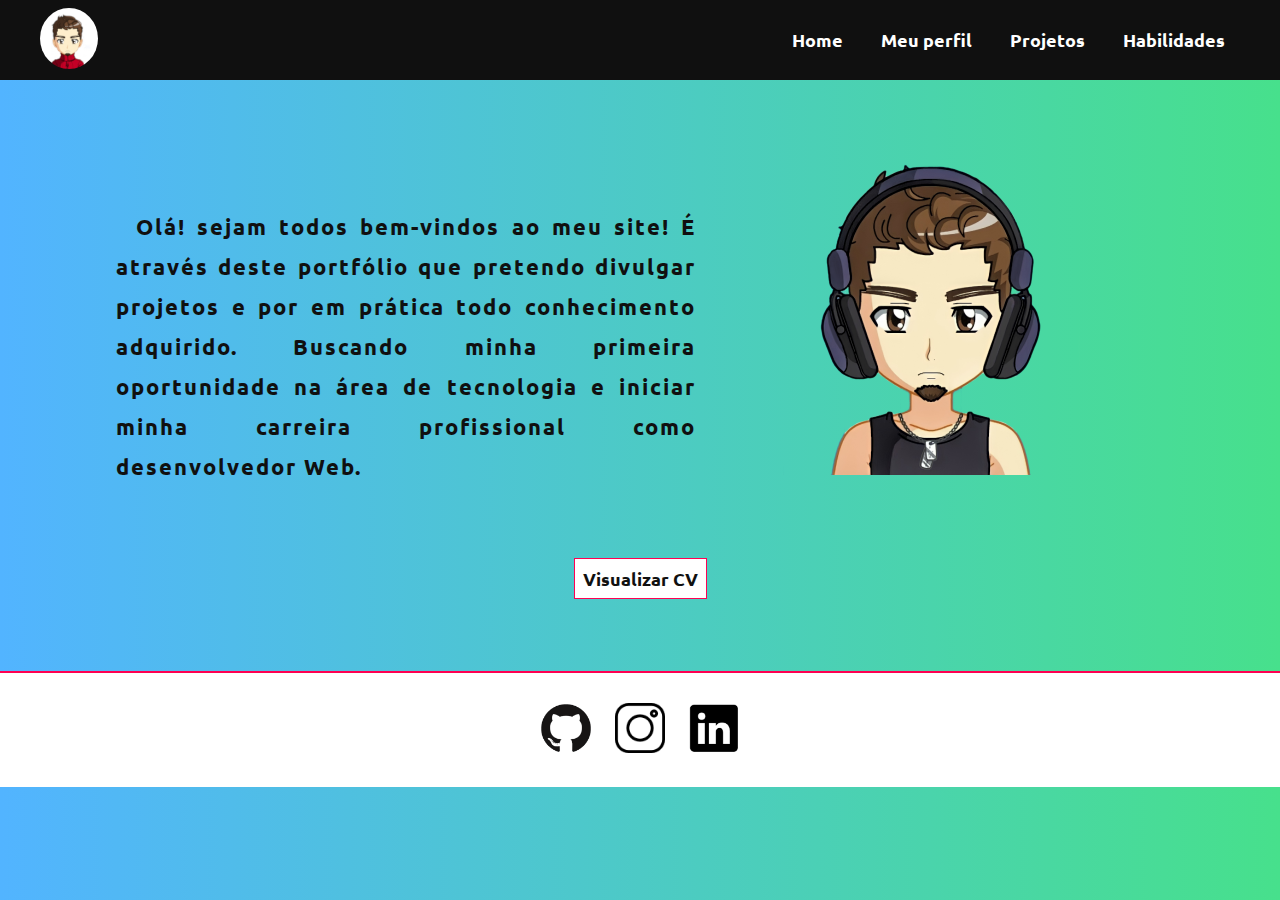
<file: index.html>
<!DOCTYPE html>
<html lang="PT-BR">
<head>
    <meta charset="UTF-8">
    <meta http-equiv="X-UA-Compatible" content="IE=edge">
    <meta name="viewport" content="width=device-width, initial-scale=1.0">
    <title>Georgene Estevam</title>
    <link rel="icon" type="image/png" href="./assets/img/letra_G.png" sizes="20x20">
    <meta name="author" content="Georgene Estevam">
    <meta name="description" content="Portfólio para apresentação de sites, projetos e aplicativos">
    <!--Link CSS local-->
    <link rel="stylesheet" href="./assets/css/style.css">
    <link rel="stylesheet" href="./assets/css/responsive.css">
    <!--Link Google fonts-->
    <link rel="preconnect" href="https://fonts.googleapis.com">
    <link rel="preconnect" href="https://fonts.gstatic.com" crossorigin>
    <link href="https://fonts.googleapis.com/css2?family=Roboto+Condensed:wght@300&display=swap" rel="stylesheet">

    <link rel="preconnect" href="https://fonts.googleapis.com">
    <link rel="preconnect" href="https://fonts.gstatic.com" crossorigin>
    <link href="https://fonts.googleapis.com/css2?family=Ubuntu:wght@300&display=swap" rel="stylesheet"> 
</head>

<body>
    <!--========Menú========-->
    <header>
        <div class="container">
            <div class="logo"><img src="./assets/img/Geo/logo_site_fundo_branco.jpg" alt=""></div><!--.logo-->

            <nav id="navegacao">

                <button id="btn-mobile">
                    <span id="hamburguer"></span>
                </button>
                <ul id="menu">
                    <li><a href="./index.html" title="Home">Home</a></li>
                    <li><a href="./meu_perfil.html" title="Meu perfil">Meu perfil</a></li>
                    <li><a href="./projetos.html" title="Projetos">Projetos</a></li>
                    <li><a href="./habilidades.html" title="Habilidades">Habilidades</a></li>
                </ul>
            </nav><!--.menu-principal-->
        </div><!--.container-->
    </header>
                    
    <!--======Breve apresentação da página inicial======-->
    <div class="container"> 
        <div>
            <div class="conteudo-inicial">
                <p>Olá! sejam todos bem-vindos ao meu site! É através deste portfólio que pretendo divulgar projetos e por em prática todo conhecimento adquirido. Buscando minha primeira oportunidade na área de tecnologia e iniciar minha carreira profissional como desenvolvedor Web.</p>
                
                <div class="minha-imagem">
                    <img src="./assets/img/Geo/Georgene_principal_600X690.png" alt="Imagem de meu perfil" title="Arte criada por meu grande Amigo Gabriel Araújo" width="300px">
                </div><!--.minha-imagem-->
    
            </div><!--.conteudo-inicial-->
        </div>

        <div class="cv">
            <a href="./assets/cv/curriculo.html">Visualizar CV</a>
        </div>
        
    </div><!--.container-->

    <!--Início do footer-->
    <footer>
        <div class="container">
            <div class="redes-sociais">
                <a href="https://github.com/Georgene-Estevam" target="_blank" title="Github">
                    <img src="./assets/img/logo_redes_sociais/GitHub-Mark.png" width="50px" alt="Logo Github">
                </a>

                <a href="https://www.instagram.com/georgene_estevam25/" target="_blank" title="Instagram">
                    <img src="./assets/img/logo_redes_sociais/instagram.png" alt="Logo Instagram" width="50px">
                </a>
    
                <a href="https://www.linkedin.com/in/georgene-estevam-0719a1134/" target="_blank" title="Linkedin">
                    <img src="./assets/img/logo_redes_sociais/logo-linkedin-logo-icon-png-svg.png" width="50px" alt="Logo Linkedin">
                </a>
            </div><!--.redes-sociais-->
        </div><!--.container-->
    </footer>

    <script src="./assets/js/btn-mobile.js"></script>
    <!--Aviso de constantes atualizações no site-->
    <script src="./msg-aviso.js"></script>
</body>
</html>
</file>
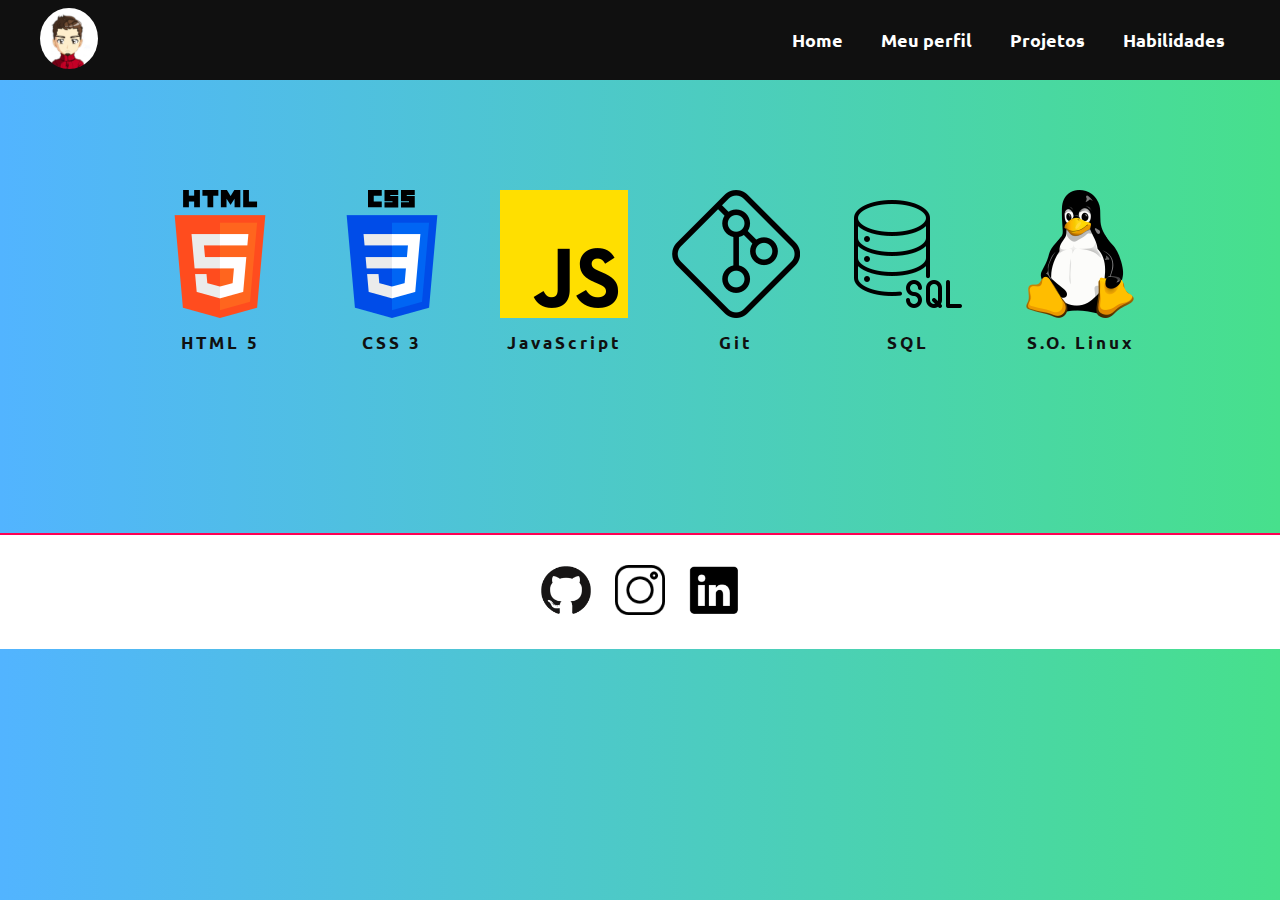
<file: habilidades.html>
<!DOCTYPE html>
<html lang="PT-BR">
<head>
    <meta charset="UTF-8">
    <meta http-equiv="X-UA-Compatible" content="IE=edge">
    <meta name="viewport" content="width=device-width, initial-scale=1.0">
    <title>Habilidades</title>
    <link rel="icon" type="image/png" href="./assets/img/letra_G.png" sizes="20x20">
    <!--Link CSS local-->
    <link rel="stylesheet" href="./assets/css/style.css">
    <link rel="stylesheet" href="./assets/css/responsive.css">
    <!--Link Google fonts-->
    <link rel="preconnect" href="https://fonts.googleapis.com">
    <link rel="preconnect" href="https://fonts.gstatic.com" crossorigin>
    <link href="https://fonts.googleapis.com/css2?family=Roboto+Condensed:wght@300&display=swap" rel="stylesheet">

    <link rel="preconnect" href="https://fonts.googleapis.com">
    <link rel="preconnect" href="https://fonts.gstatic.com" crossorigin>
    <link href="https://fonts.googleapis.com/css2?family=Ubuntu:wght@300&display=swap" rel="stylesheet">

</head>

<body>
    <!--========Menú========-->
    <header>
        <div class="container">
            <div class="logo"><img src="./assets/img/Geo/logo_site_fundo_branco.jpg" alt=""></div><!--.logo-->

            <nav id="navegacao">

                <button id="btn-mobile">
                    <span id="hamburguer"></span>
                </button>
                <ul id="menu">
                    <li><a href="./index.html" title="Home">Home</a></li>
                    <li><a href="./meu_perfil.html" title="Meu perfil">Meu perfil</a></li>
                    <li><a href="./projetos.html" title="Projetos">Projetos</a></li>
                    <li><a href="./habilidades.html" title="Habilidades">Habilidades</a></li>
                </ul>
            </nav><!--.menu-principal-->
        </div><!--.container-->
    </header>

    <!--===========================Habilidades======================-->
    <div class="container">
        <div class="campo-habilidades">
            <div class="tecnologia">
                <img src="./assets/img/tecnologias/html-5.png" alt="">
                <p>HTML 5</p>
            </div><!--.tecnologia-->
            
            <div class="tecnologia">
                <img src="./assets/img/tecnologias/css-3.png" alt="">
                <p>CSS 3</p>
            </div><!--.tecnologia-->
            
            <div class="tecnologia">
                <img src="./assets/img/tecnologias/js.png" alt="">
                <p>JavaScript</p>
            </div><!--.tecnologia-->

            <div class="tecnologia">
                <img src="./assets/img/tecnologias/git.png" alt="">
                <p>Git</p>
            </div><!--.tecnologia-->

            <div class="tecnologia">
                <img src="./assets/img/tecnologias/servidor-sql.png" alt="">
                <p>SQL</p>
            </div><!--.tecnologia-->

            <div class="tecnologia">
                <img src="./assets/img/tecnologias/linux.png" alt="">
                <p>S.O. Linux</p>
            </div><!--.tecnologia-->
            
        </div><!--.campo-habilidades-->
    </div><!--.container-->

    <!--Início do footer-->
    <footer>
        <div class="container">
            <div class="redes-sociais">
                <a href="https://github.com/Georgene-Estevam" target="_blank" title="Github">
                    <img src="./assets/img/logo_redes_sociais/GitHub-Mark.png" width="50px" alt="Logo Github">
                </a>

                <a href="https://www.instagram.com/georgene_estevam25/" target="_blank" title="Instagram">
                    <img src="./assets/img/logo_redes_sociais/instagram.png" alt="Logo Instagram" width="50px">
                </a>
    
                <a href="https://www.linkedin.com/in/georgene-estevam-0719a1134/" target="_blank" title="Linkedin">
                    <img src="./assets/img/logo_redes_sociais/logo-linkedin-logo-icon-png-svg.png" width="50px" alt="Logo Linkedin">
                </a>
            </div><!--.redes-sociais-->
        </div><!--.container-->
    </footer>

    <script src="./assets/js/btn-mobile.js"></script>
</body>
</html>
</file>
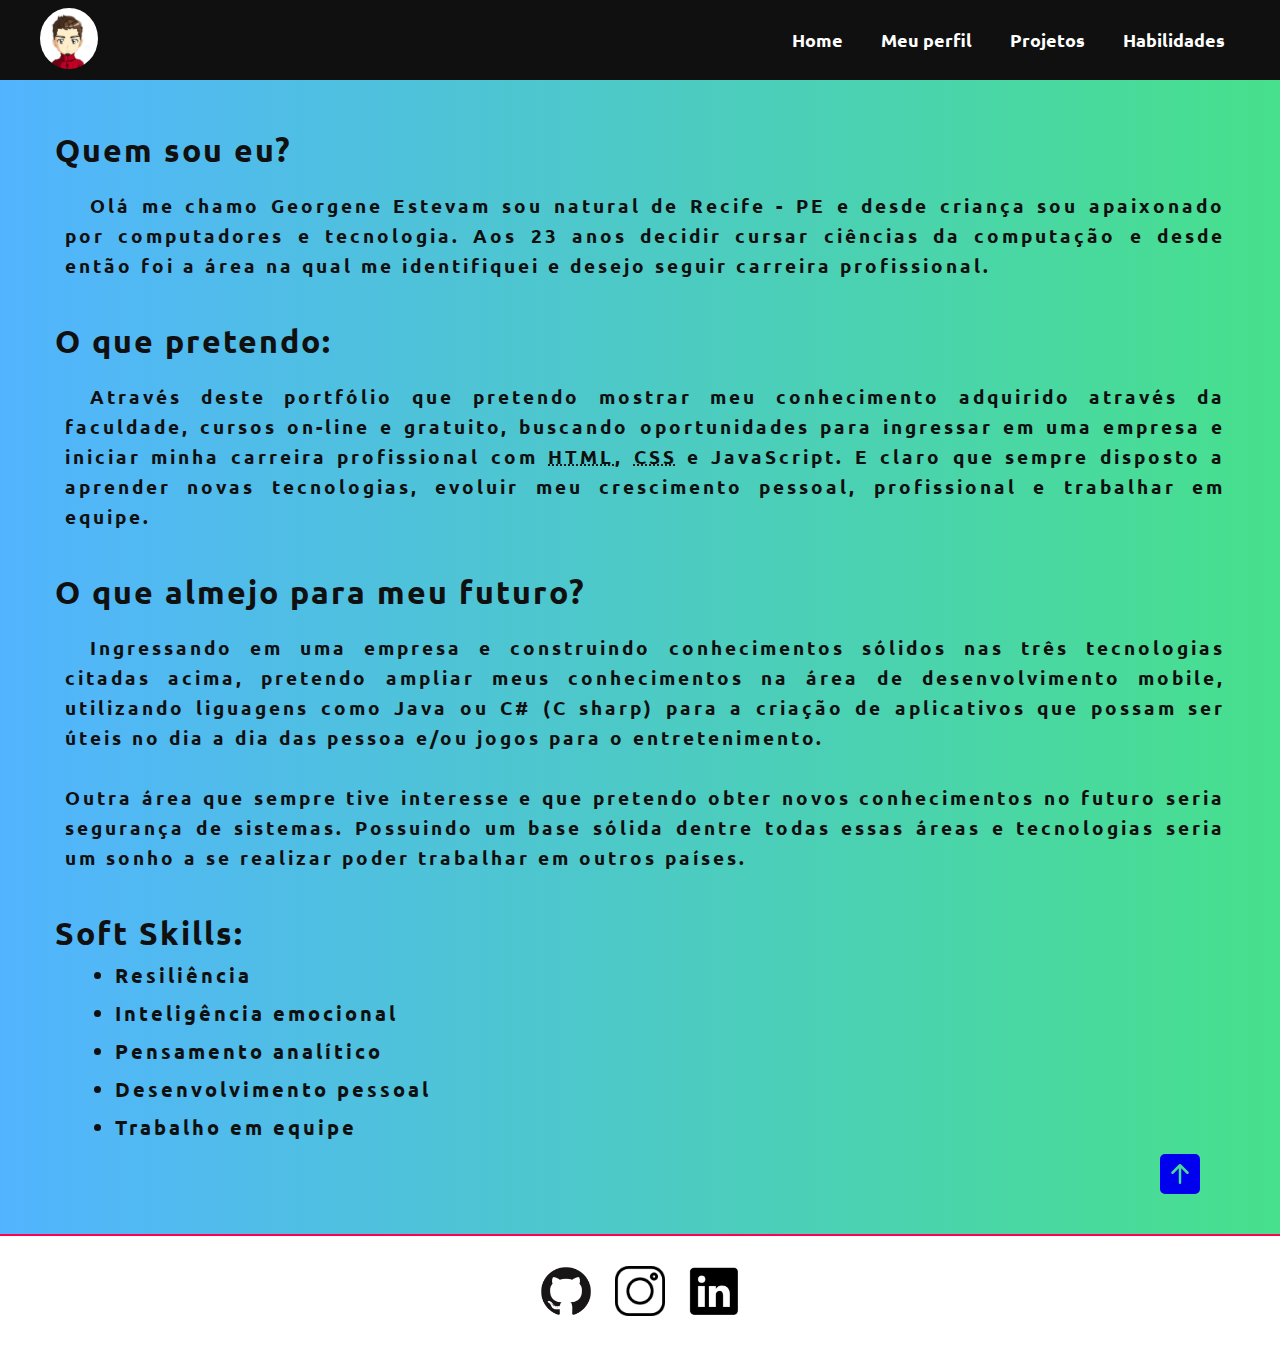
<file: meu_perfil.html>
<!DOCTYPE html>
<html lang="PT-BR">
<head>
    <meta charset="UTF-8">
    <meta http-equiv="X-UA-Compatible" content="IE=edge">
    <meta name="viewport" content="width=device-width, initial-scale=1.0">
    <title>Meu Perfil</title>
    <link rel="icon" type="image/png" href="./assets/img/letra_G.png" sizes="20x20">
    <!--Link CSS local-->
    <link rel="stylesheet" href="./assets/css/style.css">
    <link rel="stylesheet" href="./assets/css/responsive.css">
    <!--Link Google fonts-->
    <link rel="preconnect" href="https://fonts.googleapis.com">
    <link rel="preconnect" href="https://fonts.gstatic.com" crossorigin>
    <link href="https://fonts.googleapis.com/css2?family=Roboto+Condensed:wght@300&display=swap" rel="stylesheet">

    <link rel="preconnect" href="https://fonts.googleapis.com">
    <link rel="preconnect" href="https://fonts.gstatic.com" crossorigin>
    <link href="https://fonts.googleapis.com/css2?family=Ubuntu:wght@300&display=swap" rel="stylesheet">
</head>

<body>
    <!--========Menú========-->
    <header>
        <div class="container">
            <div class="logo"><img src="./assets/img/Geo/logo_site_fundo_branco.jpg" alt=""></div><!--.logo-->

            <nav id="navegacao">

                <button id="btn-mobile">
                    <span id="hamburguer"></span>
                </button>
                <ul id="menu">
                    <li><a href="./index.html" title="Home">Home</a></li>
                    <li><a href="./meu_perfil.html" title="Meu perfil">Meu perfil</a></li>
                    <li><a href="./projetos.html" title="Projetos">Projetos</a></li>
                    <li><a href="./habilidades.html" title="Habilidades">Habilidades</a></li>
                </ul>
            </nav><!--.menu-principal-->
        </div><!--.container-->
    </header>

    <!--=========Conteúdo da página========-->
    <div class="container">
        <div class="conteudo-perfil">
            <h2 class="sub-titulo">Quem sou eu?</h2>
            <p>Olá me chamo Georgene Estevam sou natural de Recife - PE e desde criança sou apaixonado por computadores e tecnologia. Aos 23 anos decidir cursar ciências da computação e desde então foi a área na qual me identifiquei e desejo seguir carreira profissional.</p>
    
            <h2 class="sub-titulo">O que pretendo:</h2>
            <p>Através deste portfólio que pretendo mostrar meu conhecimento adquirido através da faculdade, cursos on-line e gratuito, buscando oportunidades para ingressar em uma empresa e iniciar minha carreira profissional com <abbr title="(Acrônimo de Hypertext Markup Language) tradução: liguagem de marcação de hipertexto.">HTML</abbr>, <abbr title="sigla para Cascading Style Sheets, ou seja, Folhas de Estilo em Cascatas.">CSS</abbr> e JavaScript. E claro que sempre disposto a aprender novas tecnologias, evoluir meu crescimento pessoal, profissional e trabalhar em equipe.</p>
    
            <h2 class="sub-titulo">O que almejo para meu futuro?</h2>
            <p>Ingressando em uma empresa e construindo conhecimentos sólidos nas três tecnologias citadas acima, pretendo ampliar meus conhecimentos na área de desenvolvimento mobile, utilizando liguagens como Java ou C# (C sharp) para a criação de aplicativos que possam ser úteis no dia a dia das pessoa e/ou jogos para o entretenimento.<br><br>
                Outra área que sempre tive interesse e que pretendo obter novos conhecimentos no futuro seria segurança de sistemas. Possuindo um base sólida dentre todas essas áreas e tecnologias seria um sonho a se realizar poder trabalhar em outros países.
            </p>
    
            <h2 class="sub-titulo">Soft Skills:</h2>
            <ul>
                <li>Resiliência</li>
                <li>Inteligência emocional</li>
                <li>Pensamento analítico</li>
                <li>Desenvolvimento pessoal</li>
                <li>Trabalho em equipe</li>
            </ul>
</div>

    <a href="#" title="Ir ao topo"><svg xmlns="http://www.w3.org/2000/svg" width="40" height="40" fill="currentColor" class="bi bi-arrow-up-square-fill" viewBox="0 0 16 16">
        <path d="M2 16a2 2 0 0 1-2-2V2a2 2 0 0 1 2-2h12a2 2 0 0 1 2 2v12a2 2 0 0 1-2 2H2zm6.5-4.5V5.707l2.146 2.147a.5.5 0 0 0 .708-.708l-3-3a.5.5 0 0 0-.708 0l-3 3a.5.5 0 1 0 .708.708L7.5 5.707V11.5a.5.5 0 0 0 1 0z"/>
      </svg></a>
    </div>

    <!--Início do footer-->
    <footer>
        <div class="container">
            <div class="redes-sociais">
                <a href="https://github.com/Georgene-Estevam" target="_blank" title="Github">
                    <img src="./assets/img/logo_redes_sociais/GitHub-Mark.png" width="50px" alt="Logo Github">
                </a>

                <a href="https://www.instagram.com/georgene_estevam25/" target="_blank" title="Instagram">
                    <img src="./assets/img/logo_redes_sociais/instagram.png" alt="Logo Instagram" width="50px">
                </a>
    
                <a href="https://www.linkedin.com/in/georgene-estevam-0719a1134/" target="_blank" title="Linkedin">
                    <img src="./assets/img/logo_redes_sociais/logo-linkedin-logo-icon-png-svg.png" width="50px" alt="Logo Linkedin">
                </a>
            </div><!--.redes-sociais-->
        </div><!--.container-->
    </footer>

    <script src="./assets/js/btn-mobile.js"></script>
</body>
</html>
</file>
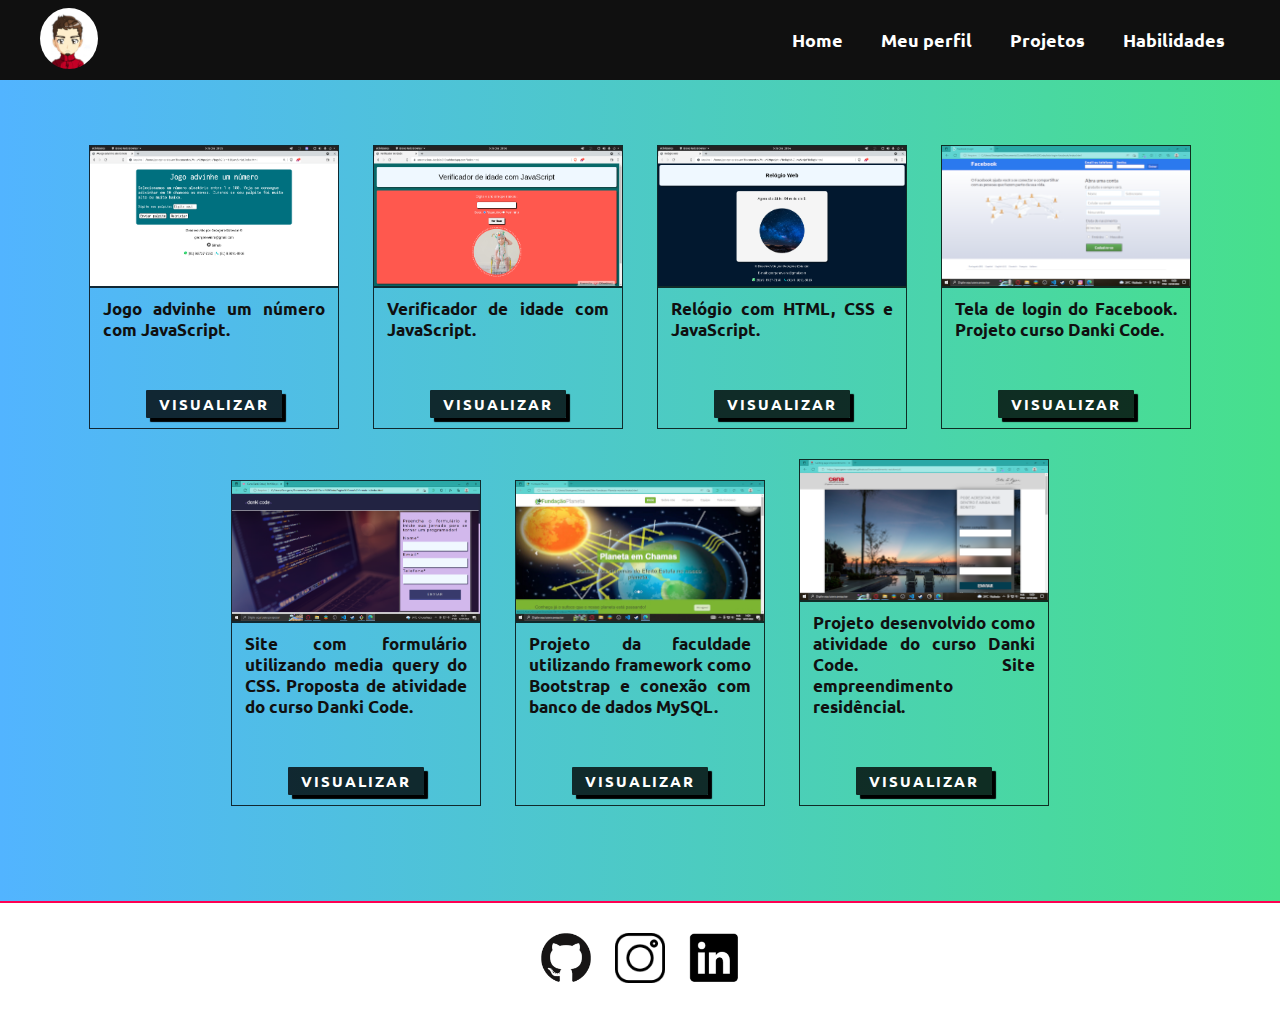
<file: projetos.html>
<!DOCTYPE html>
<html lang="PT-BR">
<head>
    <meta charset="UTF-8">
    <meta http-equiv="X-UA-Compatible" content="IE=edge">
    <meta name="viewport" content="width=device-width, initial-scale=1.0">
    <title>Projetos</title>
    <link rel="icon" type="image/png" href="./assets/img/letra_G.png" sizes="20x20">
    <!--Link CSS local-->
    <link rel="stylesheet" href="./assets/css/style.css">
    <link rel="stylesheet" href="./assets/css/responsive.css">
    <!--Link Google fonts-->
    <link rel="preconnect" href="https://fonts.googleapis.com">
    <link rel="preconnect" href="https://fonts.gstatic.com" crossorigin>
    <link href="https://fonts.googleapis.com/css2?family=Roboto+Condensed:wght@300&display=swap" rel="stylesheet">

    <link rel="preconnect" href="https://fonts.googleapis.com">
    <link rel="preconnect" href="https://fonts.gstatic.com" crossorigin>
    <link href="https://fonts.googleapis.com/css2?family=Ubuntu:wght@300&display=swap" rel="stylesheet">
</head>

<body>
    <!--========Menú========-->
    <header>
        <div class="container">
            <div class="logo"><img src="./assets/img/Geo/logo_site_fundo_branco.jpg" alt=""></div><!--.logo-->

            <nav id="navegacao">

                <button id="btn-mobile">
                    <span id="hamburguer"></span>
                </button>
                <ul id="menu">
                    <li><a href="./index.html" title="Home">Home</a></li>
                    <li><a href="./meu_perfil.html" title="Meu perfil">Meu perfil</a></li>
                    <li><a href="./projetos.html" title="Projetos">Projetos</a></li>
                    <li><a href="./habilidades.html" title="Habilidades">Habilidades</a></li>
                </ul>
            </nav><!--.menu-principal-->
        </div><!--.container-->
    </header>
          
    <!--====================Campo de projetos=====================-->
        <div class="container">
            <div class="campo-projetos">
                <div class="imagens">
                    <!--Imagem-->
                    <img src="./assets/img/Jogo-JS.png" alt="Imagem do projeto Jogo advinhe um número" width="250px">
                    <!--Descrição do projeto-->
                    <div class="descricao");">
                        <p>Jogo advinhe um número com JavaScript.</p>

                        <!--div para centralizar o botão-->
                        <div class="botao">
                            <a href="https://unconscious-decisio.000webhostapp.com/Jogo%20em%20JavaScript/index.html" target="_blank"><button>Visualizar</button></a>
                        </div><!--.botao-->
                    </div><!--.descricao-->
                </div><!--.imagens-->
            
                <div class="imagens">
                    <!--Imagem-->
                    <img src="./assets/img/Verificador-de-idade-com-JS.png" alt="Imagem do projeto verificador de idade" width="250px">

                    <!--Descrição do projeto-->
                    <div class="descricao">
                        <p>Verificador de idade com JavaScript.</p>

                        <!--div para centralizar o botão-->
                        <div class="botao">
                            <a href="https://unconscious-decisio.000webhostapp.com/Verificador%20de%20idade%20com%20javascript/index.html" target="_blank"><button>Visualizar</button></a>
                        </div><!--.botao-->
                    </div><!--.descricao-->
                </div><!--.imagens-->
            
                <div class="imagens">
                    <!--Imagem-->
                    <img src="./assets/img/Relogio-com-JavaScript.png" alt="" width="250px">

                    <!--Descrição do projeto-->
                    <div class="descricao">
                        <p>Relógio com HTML, CSS e JavaScript.</p>

                        <!--div para centralizar o botão-->
                        <div class="botao">
                            <a href="https://unconscious-decisio.000webhostapp.com/Rel%C3%B3gio%20com%20JS/Rel%C3%B3gio.html" target="_blank"><button>Visualizar</button></a>
                        </div><!--.botao-->
                    </div><!--.descricao-->
                </div><!--.imagens-->
            
                <div class="imagens">
                    <!--Imagem-->
                    <img src="./assets/img/facebook-tela-login.PNG" alt="Tela de login do Facebook">

                    <!--Descrição do projeto-->
                    <div class="descricao">
                        <p>Tela de login do Facebook. Projeto curso Danki Code.</p>

                        <!--div para centralizar o botão-->
                        <div class="botao">
                            <a href="https://georgene-estevam.github.io/Tela-de-login-Facebook/"><button>Visualizar</button></a>
                        </div><!--.botao-->
                    </div><!--.descricao-->
                </div><!--.imagens-->

                <div class="imagens">
                    <!--Imagem-->
                    <img src="./assets/img/Pagina-com-formulario-responsivo.PNG" alt="Página web com formulário responsivo" width="250px">

                    <!--Descrição do projeto-->
                    <div class="descricao">
                        <p>Site com formulário utilizando media query do CSS. Proposta de atividade do curso Danki Code.</p>

                        <!--div para centralizar o botão-->
                        <div class="botao">
                            <a href="https://georgene-estevam.github.io/Projeto-Danki-Code-responsivo/"><button>Visualizar</button></a>
                        </div><!--.botao-->
                    </div><!--.descricao-->
                </div><!--.imagens-->

                <div class="imagens">
                    <!--Imagem-->
                    <img src="./assets/img/Fundacao_planeta.jpg" alt="Site Fundação Planeta">
                    <!--Descrição do projeto-->
                    <div class="descricao">
                        <p>Projeto da faculdade utilizando framework como Bootstrap e conexão com banco de dados MySQL.</p>

                        <!--div para centralizar o botão-->
                        <div class="botao">

                            <a href="https://georgene-estevam.github.io/Fundacao-Planeta/"><button>Visualizar</button></a>
                            
                        </div><!--.botao-->
                    </div><!--.descricao-->
                </div><!--.imagens-->

                <div class="imagens">
                    <!--Imagem-->
                    <img src="./assets/img/empreendimento-residencial.PNG" alt="Site empreendimento residêncial">
                    <!--Descrição do projeto-->
                    <div class="descricao">
                        <p>Projeto desenvolvido como atividade do curso Danki Code. Site empreendimento residêncial.</p>

                        <!--div para centralizar o botão-->
                        <div class="botao">
                            <a href="https://georgene-estevam.github.io/Empreendimento-residencial/"><button>Visualizar</button></a>
                        </div><!--.botao-->
                    </div><!--.descricao-->
                </div><!--.imagens-->
            </div><!--.campo-projetos-->
        </div><!--.container-->

    <!--========================Fim do campo de projetos===============-->

    <!--=====================Início do footer======================-->
    <footer>
        <div class="container">
            <div class="redes-sociais">
                <a href="https://github.com/Georgene-Estevam" target="_blank" title="Github">
                    <img src="./assets/img/logo_redes_sociais/GitHub-Mark.png" width="50px" alt="Logo Github">
                </a>

                <a href="https://www.instagram.com/georgene_estevam25/" target="_blank" title="Instagram">
                    <img src="./assets/img/logo_redes_sociais/instagram.png" alt="Logo Instagram" width="50px">
                </a>
    
                <a href="https://www.linkedin.com/in/georgene-estevam-0719a1134/" target="_blank" title="Linkedin">
                    <img src="./assets/img/logo_redes_sociais/logo-linkedin-logo-icon-png-svg.png" width="50px" alt="Logo Linkedin">
                </a>
            </div><!--.redes-sociais-->
        </div><!--.container-->
    </footer>

    <script src="./assets/js/btn-mobile.js"></script>
</body>
</html>
</file>
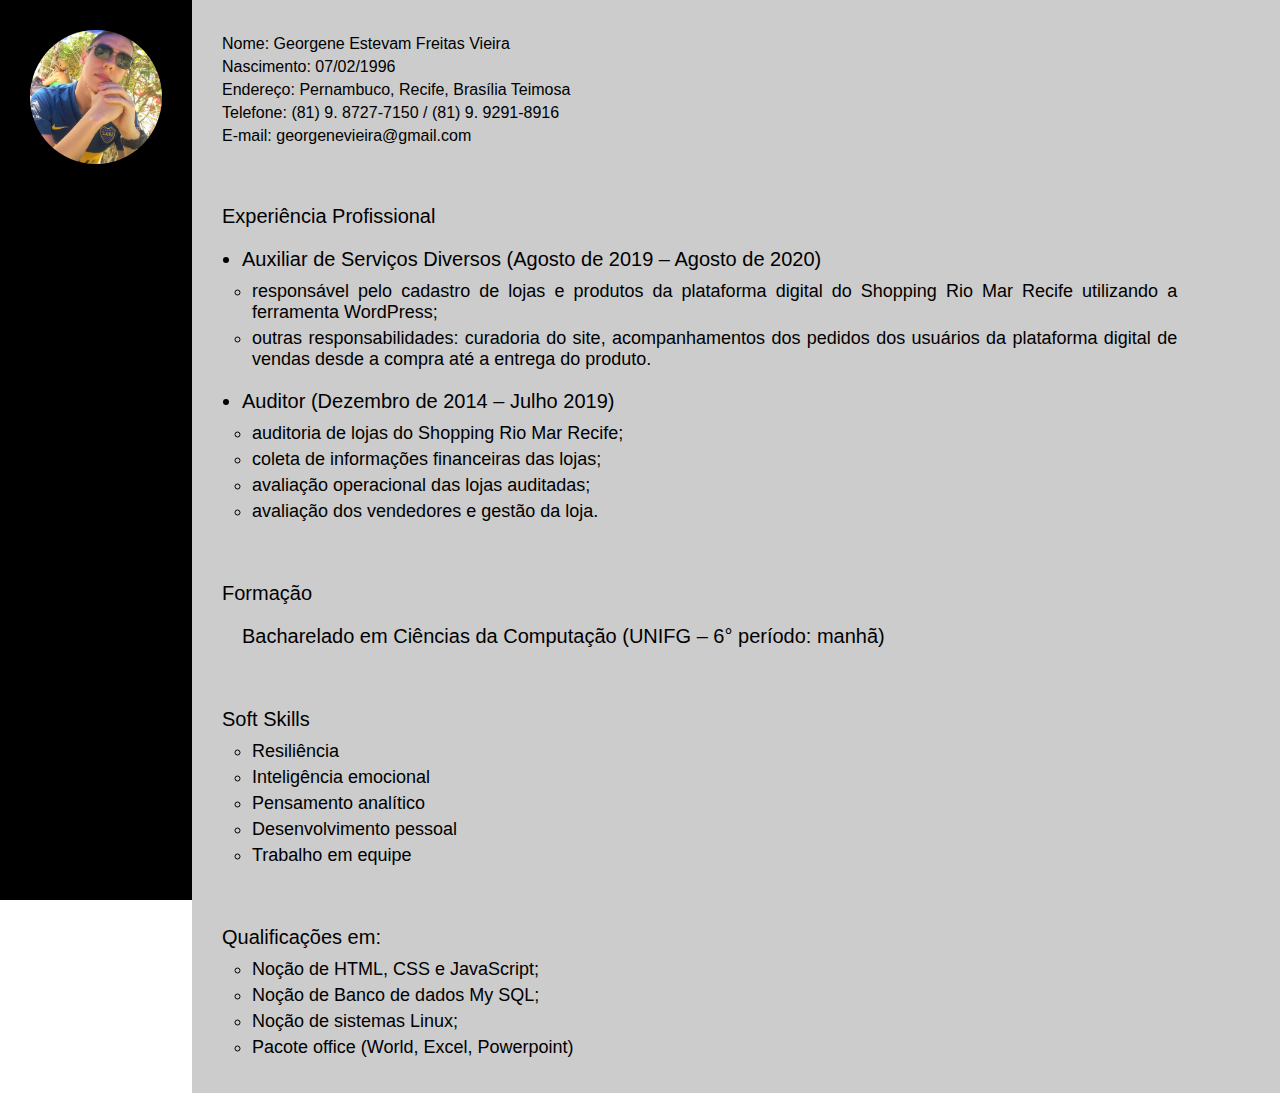
<file: assets/cv/curriculo.html>
<!DOCTYPE html>
<html lang="pt-br">
<head>
    <meta charset="UTF-8">
    <meta http-equiv="X-UA-Compatible" content="IE=edge">
    <meta name="viewport" content="width=device-width, initial-scale=1.0">
    <link rel="stylesheet" href="./curriculum.css">
    <meta name="author" content="Georgene Estevam">
    <title>Curriculum Vitae || Georgene Estevam</title>
</head>

<body>
    <div class="container">
        <main>
            <aside>
                <div class="img-perfil">
                    <img src="./Georgene_Estevam.jpeg" alt="Imagem de perfil Georgene" title="Georgene Estevam" >
                </div><!--.img-perfil-->
            </aside>

            <div class="sep">
                <section class="section">
                    <article class="article">
                        <div class="dados-pessoais">
                            <p>Nome: Georgene Estevam Freitas Vieira</p>
                            <p>Nascimento: 07/02/1996</p>
                            <p>Endereço: Pernambuco, Recife, Brasília Teimosa</p>
                            <p>Telefone: (81) 9. 8727-7150 / (81) 9. 9291-8916</p>
                            <p>E-mail: georgenevieira@gmail.com</p>
                        </div><!--.dados-pessoais-->
                    </article><!--.article-->
                    
                    <article class="article">
                        <p class="descricao">Experiência Profissional</p>
    
                        <ul>
                            <li class="emprego">Auxiliar de Serviços Diversos (Agosto de 2019 – Agosto de 2020)</li><!--.emprego-->
        
                            <li class="responsabilidades">responsável pelo cadastro de lojas e produtos da plataforma     digital do Shopping
                            Rio Mar Recife utilizando a ferramenta WordPress;
                            </li><!--.responsabilidades-->
        
                            <li class="responsabilidades">outras responsabilidades: curadoria do site, acompanhamentos dos pedidos dos
                                usuários da plataforma digital de vendas desde a compra até a entrega do
                                produto.
                            </li><!--.responsabilidades-->
    
                            <li class="emprego">Auditor (Dezembro de 2014 – Julho 2019)</li>
    
                            <li class="responsabilidades">auditoria de lojas do Shopping Rio Mar Recife;
                            </li><!--.responsabilidades-->
    
                            <li class="responsabilidades">coleta de informações financeiras das lojas;
                            </li><!--.responsabilidades-->
    
                            <li class="responsabilidades">avaliação operacional das lojas auditadas;
                            </li><!--.responsabilidades-->
    
                            <li class="responsabilidades">avaliação dos vendedores e gestão da loja.</li><!--.responsabilidades-->
                        </ul>
    
                        <p class="descricao">Formação</p>
                        <p class="emprego">Bacharelado em Ciências da Computação (UNIFG – 6° período: manhã)</p>
    
                        <p class="descricao">Soft Skills</p>
                        <ul>
                            <li class="responsabilidades">Resiliência</li>
                            <li class="responsabilidades">Inteligência emocional</li>
                            <li class="responsabilidades">Pensamento analítico</li>
                            <li class="responsabilidades">Desenvolvimento pessoal</li>
                            <li class="responsabilidades">Trabalho em equipe</li>
                        </ul>
    
                        <p class="descricao">Qualificações em:</p>
                        <ul>
                            <li class="responsabilidades">Noção de HTML, CSS e JavaScript;</li>
                            <li class="responsabilidades">Noção de Banco de dados My SQL;</li>
                            <li class="responsabilidades">Noção de sistemas Linux;</li>
                            <li class="responsabilidades">Pacote office (World, Excel, Powerpoint)</li>
                        </ul>
                    </article><!--.article-->
                </section><!--.section-->

                <div class="clear"></div>
            </div>

            
        </main>
    </div><!--.container-->
</body>
</html>
</file>
<file: assets/css/responsive.css>
@charset 'UTF-8';

@media  screen and (max-width: 600px) {
    body {
        
    }
    /* Menú principal*/
    header {
        max-width: 600px;
        width: 100%;
        height: 50px;
    }

    .logo img {
        width: 38px;
        height: 38px;
        margin-left: 50px;
    }

    /*Estilização do botão*/
    #menu {
        display: flex;
        list-style: none;
        gap: .5rem;
    }
    
    #menu a {
        display: block;
        padding: .5rem;
        font-family: sans-serif;
        font-size: 20px;
        text-decoration: none;
        color: #FFF;
        background-color: #101010;
    }
    
    #btn-mobile {
        display: none;
        float: right;
        margin-right: 50px;
        margin-top: -42px;
    }
        
    
        #menu {
            /*display: none;*/
            display: block;
            position: absolute;
            width: 100%;
            top: 95px;
            right: 0;
            background-color: #101010;
            height: 0px;
            z-index: 1000;
            transition: .6s;
            visibility: hidden;
            overflow-y: hidden;
        }
    
        #navegacao.active #menu {
            height: calc(100vh - 80px);
            visibility: visible;
            overflow-y: auto;
        }
    
        #menu a {
            padding: 1rem 10px;
            margin: 10px 1rem;
            border: 2px solid #ff0052;
        }
    
        #btn-mobile {
            display: flex;
            padding: .5rem 1rem;
            font-size: 1rem;
            border: none;
            background: none;
        }
    
        #hamburguer {
            border-top: 2px solid;
            width: 20px;
            color: #FFF;
        }
        
        #hamburguer::after, #hamburguer::before {
            content: '';
            display: block;
            width: 20px;
            height: 2px;
            background: currentColor;
            margin-top: 5px;
        }

    .container {
        width: 100%;
        margin: 0 auto;
        max-width: 600px;
    }

    /*Breve apresentação da página inicial*/
    .conteudo-inicial {
        width: 100%;
        margin: 0 auto;
    }

    .conteudo-inicial p {
        padding-top: 40px;
        margin: 0 auto;
        font-size: 18px;
        display: block;
        width: 80%;
    }

    .minha-imagem img {
        width: 200px;
        display: block;
        margin: 0 auto;
    }

    footer {
        width: 100%;
        max-width: 600px;
        margin: 10 auto;

    }

    footer img {
        width: 30px;
    }

    /*=================Página meu perfil==================*/
    .conteudo-perfil h2.sub-titulo {
        font-size: 28px;
        margin-top: 40px;
        font-weight: bolder;
        letter-spacing: 2px;
    }

    .conteudo-perfil p {
        font-family: 'Ubuntu', sans-serif;
        font-size: 17px;
    }

    /*======================Página habilidades=====================*/
    .campo-habilidades {
        display: inline-block;
        width: 100%;
        
    }

    .tecnologia {
        width: 30%;
        display: inline-block;
    }

    .tecnologia img {
        display: inline-block;
    }
}

@media (max-width: 390px) {
    /* Menú principal*/
    header {
        max-width: 600px;
        width: 100%;
        height: 50px;
    }

    .logo img {
        width: 38px;
        height: 38px;
        margin-left: 30px;
    }

    /*Estilização do botão*/
    #menu {
        display: flex;
        list-style: none;
        gap: .5rem;
    }
    
    #menu a {
        display: block;
        padding: .5rem;
        font-family: sans-serif;
        font-size: 20px;
        text-decoration: none;
        color: #FFF;
        background-color: #101010;
    }
    
    #btn-mobile {
        display: none;
        float: right;
        margin-right: 20px;
        margin-top: -37px;
    }
        
    
        #menu {
            /*display: none;*/
            display: block;
            position: absolute;
            width: 100%;
            top: 95px;
            right: 0;
            background-color: #101010;
            height: 0px;
            z-index: 1000;
            transition: .6s;
            visibility: hidden;
            overflow-y: hidden;
        }
    
        #navegacao.active #menu {
            height: calc(100vh - 80px);
            visibility: visible;
            overflow-y: auto;
        }
    
        #menu a {
            padding: 1rem 10px;
            margin: 10px 1rem;
            border: 2px solid #ff0052;
        }
    
        #btn-mobile {
            display: flex;
            padding: .5rem 1rem;
            font-size: 1rem;
            border: none;
            background: none;
        }
    
        #hamburguer {
            border-top: 2px solid;
            width: 20px;
            color: #FFF;
        }
        
        #hamburguer::after, #hamburguer::before {
            content: '';
            display: block;
            width: 20px;
            height: 2px;
            background: currentColor;
            margin-top: 5px;
        }

    .container {
        width: 100%;
        margin: 0 auto;
        max-width: 600px;
    }

    /*Breve apresentação da página inicial*/
    .conteudo-inicial {
        width: 100%;
        margin: 0 auto;
    }

    .conteudo-inicial p {
        padding: 40px 10px;
        margin: 0 auto;
        font-size: 18px;
        display: block;
        width: 100%;
    }

    .minha-imagem img {
        width: 100%;
        margin: 0 auto;
    }

    footer {
        width: 100%;
        max-width: 600px;
        margin: 100px auto; /*Deixando em 100px para teste*/
    }

    footer img {
        width: 30px;
    }

    /*=================Página meu perfil==================*/
    .conteudo-perfil h2.sub-titulo {
        font-size: 28px;
        margin-top: 40px;
        font-weight: bolder;
        letter-spacing: 2px;
    }

    .conteudo-perfil p {
        font-family: 'Ubuntu', sans-serif;
        font-size: 17px;
    }

    svg.bi-arrow-up-square-fill {
        width: 30px;
        height: 30px;
        margin-top: 10px;
    }

    /*======================Página habilidades=====================*/
    .campo-habilidades{
        width: 100%;
        display: inline-block;
        overflow-x: hidden;
    }

    .tecnologia {
        width: 30%;
        margin: 0px 10px;
        text-align: center;
    }

    .tecnologia img {
        width: 100%;
        display: inline-block;
    }

    .tecnologia p {
        text-align: center;
    }
}
</file>
<file: assets/cv/curriculum.css>
* {
    margin: 0;
    padding: 0;
    box-sizing: border-box;
}

body{
    
}

aside {
    height: 100%;
    background-color: #000;
    width: 15%;
    position: fixed;
}

.clear {
    clear: both;
}

.img-perfil {
    padding: 30px;
    text-align: center;
}

.img-perfil img{
    border-radius: 50%;
    width: 100%;
    max-width: 180px;
}

.container {
  max-width: 1440px;
  width: 100%;
  height: 100%;
  margin: 0 auto;
}

.dados-pessoais p {
    font-size: 16px;
    margin: 5px 0px;
    font-family: sans-serif;
}

.section {
    width: 85%;
    background-color: #CCC;
    height: 100%;
    top: 0;
    float: right;
    padding: 30px;
}

.article {
    
}

.descricao {
    font-size: 20px;
    font-family: sans-serif;
    margin: 60px 0px 10px 0px;
}

.emprego {
    font-size: 20px;
    font-family: sans-serif;
    margin: 20px 0px 10px 20px;
    width: 100%;
}

.responsabilidades {
    font-size: 18px;
    font-family: sans-serif;
    list-style-type:circle;
    margin: 5px 0px 5px 30px;
    text-align: justify;
    width: 90%;
}
</file>
<file: assets/css/style.css>
@charset "UTF-8";

* {
    margin: 0;
    padding: 0;
    box-sizing: border-box;
}

/*
<!--Link Bootstrap-->
    <link href="https://cdn.jsdelivr.net/npm/bootstrap@5.1.3/dist/css/bootstrap.min.css" rel="stylesheet" integrity="sha384-1BmE4kWBq78iYhFldvKuhfTAU6auU8tT94WrHftjDbrCEXSU1oBoqyl2QvZ6jIW3" crossorigin="anonymous">
*/

html {
    
}
body {
    background-image: linear-gradient(90deg, #52b4ff, /*#363A6D, #212343*/ #47e08c);
    color: #101010;
    margin-bottom: -100px;
}

/*Edição Página index.html
/*====================Edição do menu Principal - Página index.html===============*/
header {
    background-color: #101010;
    width: 100%;
    height: 80px;
    display: flex;
    align-items: center;
    justify-content: space-between;
}

div.container {
    max-width: 1200px;
    width: 100%;
    margin: 0 auto;
}

.logo img{
    border-radius: 50%;
    max-width: 60px;
    max-height: 61px;
}

#btn-mobile {
    display: none;
    border: none;
}

#menu {
    display: flex;
    list-style: none;
    gap: .5rem;
    float: right;
    margin-top: -45px;
}

ul#menu li a {
    color: #FFF;
    font-weight: bold;
    font-family: 'Ubuntu', sans-serif;
    text-decoration: none;
    font-size: 18px;
    margin: 0px 15px;
    
}

.conteudo-inicial {
    text-align: center;
    margin: 50px 20px;
    display: inline-block;
}

.conteudo-inicial p{
    font-family: 'Ubuntu', sans-serif;
    text-indent: 20px;
    text-align: justify;
    width: 50%;
    font-size: 22px;
    letter-spacing: 2px;
    line-height: 40px;
    font-weight: bold;
    display: inline-block;
}

div.minha-imagem {
    width: 40%;
    cursor: pointer;
    display: inline-block;
}

div.cv {
    text-align: center;
    margin: 30px 0px 70px 0px;
   
}

.cv a {
    text-decoration: none;
    color: #101010;
    font-size: 18px;
    font-family: 'Ubuntu', sans-serif;
    font-weight: bolder;
    border: 1px solid #ff0052;
    width: 50%;
    padding: 8px;
    background-color: #FFF;
}

footer {
    background-color: #FFF;
    text-align: center;
    padding: 30px 0px;
    border-top: 2px solid #ff0052;
    margin: 80px 0px 0px 0px;
    width: 100%;
}

footer a {
    text-decoration: none;
}

footer a img {
    margin: 0px 10px;
}

/*============================Edição Página perfil pessoal========================*/
.conteudo-perfil {
    width: 100%;
    padding: 10px 15px;
}
.conteudo-perfil h2.sub-titulo {
    font-family: 'Ubuntu', sans-serif;
    font-size: 32px;
    margin-top: 40px;
    font-weight: bolder;
    letter-spacing: 2px;
}

.conteudo-perfil p {
    font-family: 'Ubuntu', sans-serif;
    font-size: 19px;
    text-align: justify;
    padding-left: 10px;
    text-indent: 25px;
    letter-spacing: 3px;
    line-height: 30px;
    margin-top: 20px;
    font-weight: bold;
}

.conteudo-perfil ul li {
    font-family: 'Ubuntu', sans-serif;
    font-size: 20px;
    text-align: justify;
    padding: 3px 0px;
    margin-left: 60px;
    letter-spacing: 3px;
    font-weight: bold;
    margin-top: 5px;
}

svg.bi-arrow-up-square-fill {
    float: right;
    margin-bottom: 20px;
    margin-right: 40px;
    cursor: pointer;
}

svg.bi-arrow-up-square-fill:hover {
    background: #ffffff;
    border-radius: 5px;
    padding: 2px;
    border: dotted 2px #000000c9;
}

/*==============================Edição da página projetos==========================*/
div.campo-projetos {
    text-align: center;
    margin: 50px 0px;
    width: 100%;
    height: auto;
}
div.imagens {
    display: inline-block;
    margin: 15px;
}

div.imagens img {
    border: 1px solid #000000c9;
    max-width: 250px;
}

.descricao {
    border: 1px solid #000000c9;
    max-width: 250px;
    height: auto;
    margin-top: -4px;
    padding: 10px;
}

div.imagens p {
    text-align: justify;
    max-width: 250px;
    height: auto;
    padding: 0px 3px;
    font-family: 'Ubuntu', sans-serif;
    font-size: 17px;
    font-weight: bold;
}

div.botao {
    text-align: center;
    margin-top: 50px;
}

.imagens a button{
    width: 60%;
    height: 28px;
    border-radius: 1px;
    font-family: 'Ubuntu', sans-serif;
    box-shadow: 4px 4px 1px #000;
    font-weight: bolder;
    background-color: #000000c9;
    color: #ffffff;
    border: none;
    font-size: 15px;
    text-transform: uppercase;
    letter-spacing: 2px;
}

div.imagens button:hover {
    background-color: #ffffff;
    color: #101010;
    transition: 0.5s;
    /*border: 1px solid #ff0052;*/
    box-shadow: 7px 7px 8px #101010;
}

/*=============================Edição da página habilidades=========================*/
div.campo-habilidades {
    width: 100%;
    padding: 80px 0px;
    text-align: center;
    margin: 10px;
}

div.tecnologia {
    display: inline-block;
    margin: 20px;
}

.tecnologia p {
    margin-top: 10px;
    font-family: 'Ubuntu', sans-serif;
    font-size: 17px;
    letter-spacing: 3px;
    font-weight: bold;
    text-align: center;
}

/*Barra de rolagem do navegador*/

::-webkit-scrollbar {
    width: 7px;
}

::-webkit-scrollbar-track {
    background-color: #FFF;
}

::-webkit-scrollbar-thumb {
    background-color: #ff0052;
}
</file>
